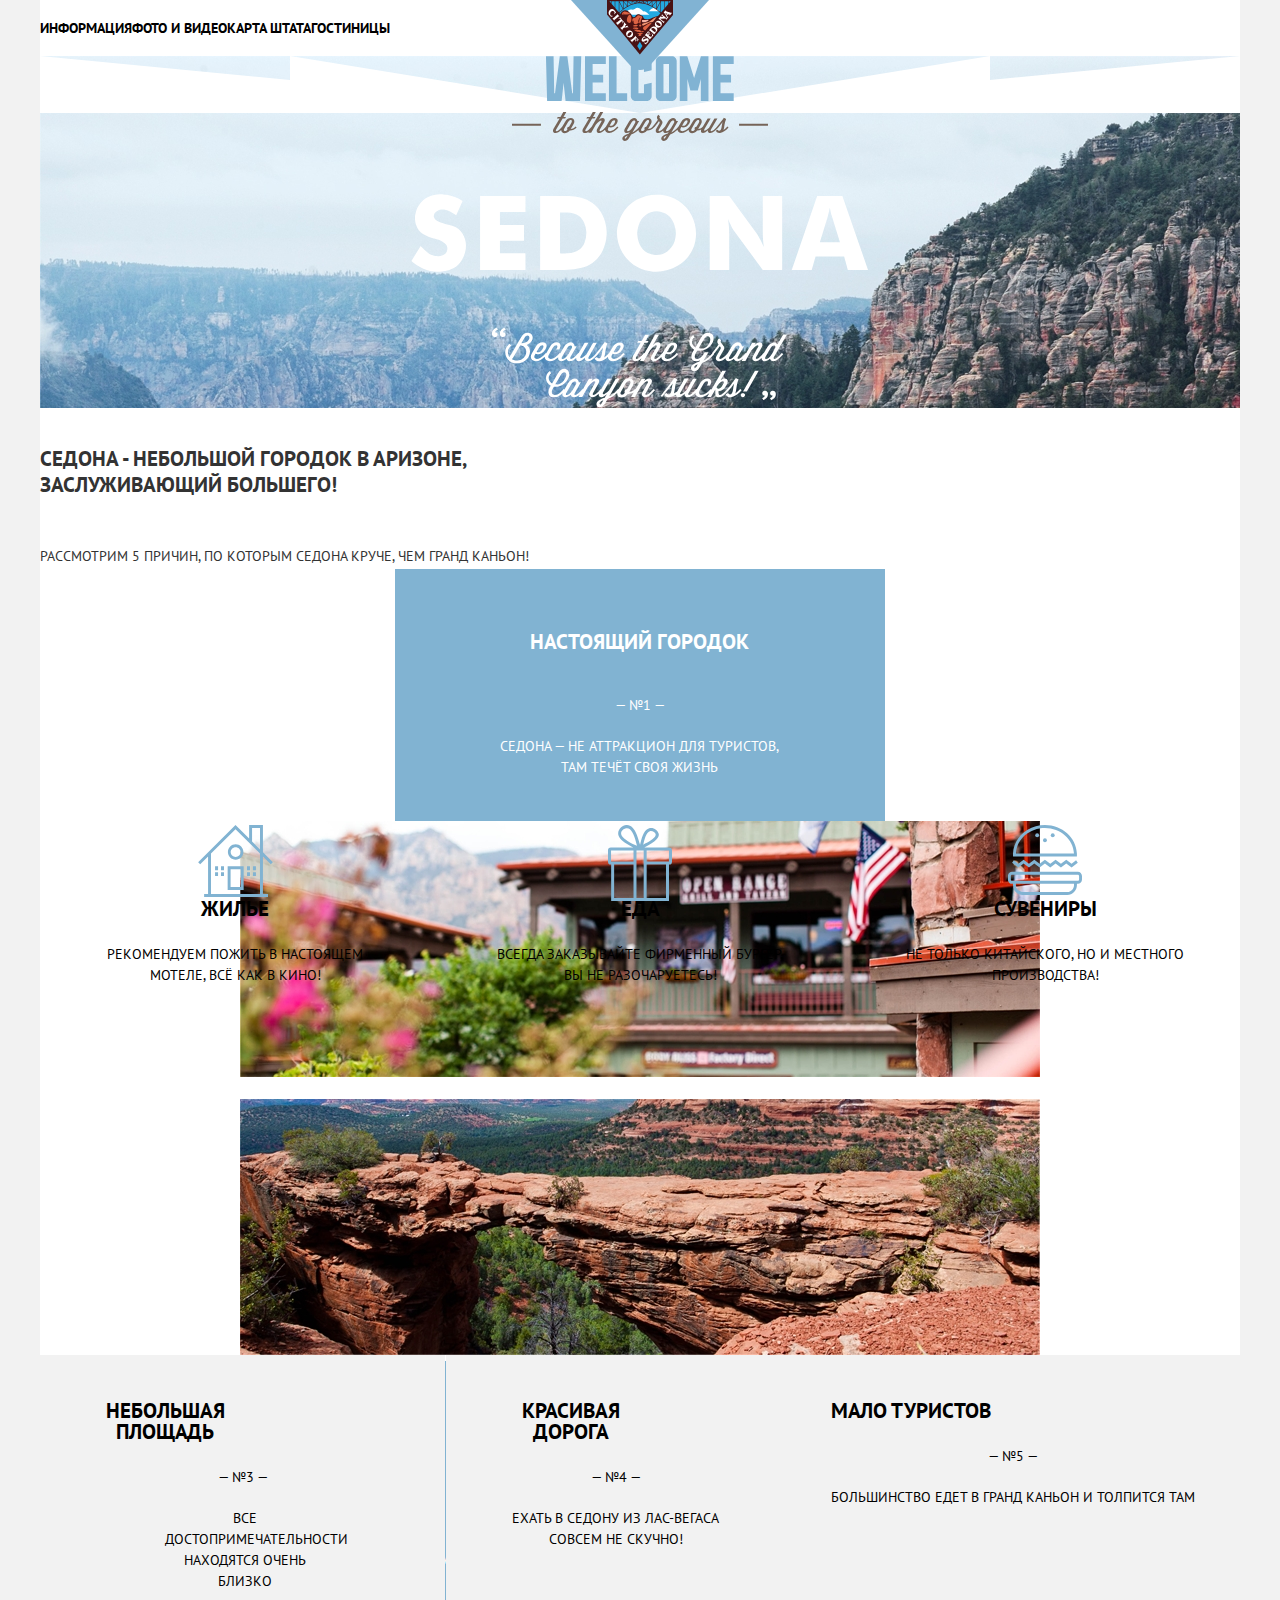
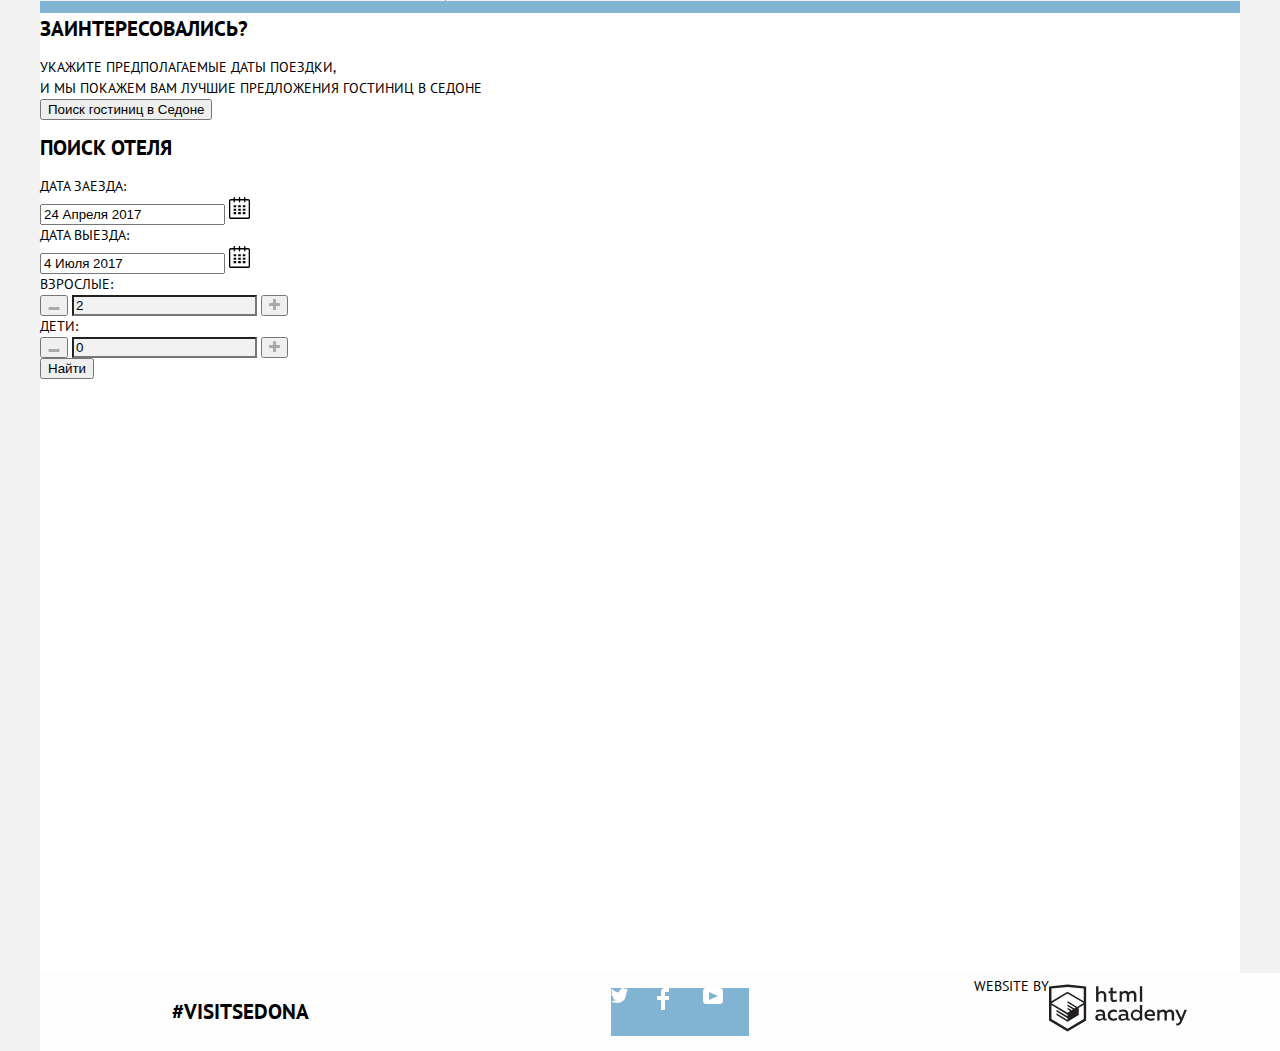
<file: index.html>
<!DOCTYPE html>
<html lang="ru">
	<head>
		<meta charset="utf-8">
		<title>HTML Academy: Седона</title>
		<link href="https://fonts.googleapis.com/css?family=PT+Sans:400,700&amp;subset=cyrillic" rel="stylesheet">
		<link rel="stylesheet" href="css/style.css" type="text/css">
		<script src="./js/main.js"></script>
		
	</head>
	<body>
		<div class="cont">
			<header class="main-header">
				<nav class="main-nav">
					<a href="index.html" class="main-header-logo"><img src="img/logo-sedona.svg" alt="Главный логотип Седона" width="138" height="70"></a>
					<ul class="site-navigation">
						<li><a class="site-navigation-link" href="info.html">Информация</a></li>
						<li><a class="site-navigation-link" href="photo-video.html">Фото и видео</a></li>
						<li><a class="site-navigation-link" href="map.html">Карта штата</a></li>
						<li><a class="site-navigation-link" href="catalog.html">Гостиницы</a></li>
					</ul>
				</nav>
			</header>

			<main>
				<section class="intro">
					<div class="intro-image">
						<img src="img/intro-welcome.svg" alt="Промо логотип Седона" class="intro-logo">
					</div>
				</section>

				<section class="features">
					<p class="main-title title">Седона - небольшой городок в Аризоне,<br> заслуживающий большего!</p>
					<p class="under-main-title">рассмотрим 5 причин, по которым Седона круче, чем Гранд Каньон! </p>
					<div class="line-1">
						<div class="feature column">
							<h2 class="feature-title-1 title">Настоящий городок</h2>
							<p class="feature-number">— №1 —</p>
							<p class="feature-description">Седона — не аттракцион для туристов,<br> там течёт своя жизнь</p>
						</div>
						<div class="feature-photo double-column">
							<img src="img/feature-1.jpg" alt="Фотография зданий Седона на фоне гор">
						</div>
					</div>
					<ul class="additions line">
						<li class="addition icon-1">
							<h2 class="title addition-text">Жилье</h2>
							<p class="column-description des-1">Рекомендуем пожить в настоящем мотеле, всё как в кино!</p>
						</li>
						<li class="addition icon-2">
							<h2 class="title addition-text">Еда</h2>
							<p class="column-description des-1">Всегда заказывайте фирменный бургер,<br> вы не разочаруетесь!</p>
						</li>
						<li class="addition icon-3">
							<h2 class="title addition-text">Сувениры</h2>
							<p class="column-description des-1">Не только китайского, но и местного производства!</p>
						</li>
					</ul>
					<div class="line-1">
						<div class="feature-photo">
							<img src="img/feature-2.jpg" width="800" height="400" alt="Фотография моста дьявола">
						</div>
						<div class="feature">
							<h2 class="feature-title-1 title">Там есть <br> Мост дьявола</h2>
							<p class="feature-number">— №2 —</p>
							<p class="feature-description">Да, по нему можно пройти! Если конечно вы осмелитесь</p>
						</div>
						
					</div>
					<div class="line-2 line">
						<div class="feature feature-2">
							<h2 class="feature-title-2 title">Небольшая площадь</h2>
							<p class="feature-number">— №3 —</p>
							<p class="feature-description-2 des-3">Все достопримечательности находятся очень близко</p>
						</div>
						<div class="feature feature-2">
							<h2 class="feature-title-2 title">Красивая дорога</h2>
							<p class="feature-number">— №4 —</p>
							<p class="feature-description des-4">Ехать в Седону из Лас-Вегаса совсем не скучно!</p>
						</div>
						<div class="feature feature-2">
							<h2 class="feature-title-2 title">Мало туристов</h2>
							<p class="feature-number">— №5 —</p>
							<p class="feature-description des-5">Большинство едет в гранд каньон  и толпится там</p>
						</div>
					</div>

				</section>

				<section class="search-hotels">
					<div>
						<h2>Заинтересовались?</h2>
						<p>Укажите предполагаемые даты поездки,<br> и мы покажем вам лучшие предложения гостиниц в Седоне</p>
						<button class="search-hotels-form-button" type="button" onclick="FormOpenOrClose()">Поиск гостиниц в Седоне</button>
					</div>
					
					<section class="search-hotels-form">
						<h2 class="visually-hidden">Поиск отеля</h2>
						<form id="form" class="hotels-form">
							<div>
								<label>Дата заезда:</label>
								<div>
									<input type="text" value="24 Апреля 2017">
									<img src="img/calendar.svg" >
								</div>
							</div>
							<div>
								<label>Дата выезда:</label>
								<div>
									<input type="text" value="4 Июля 2017">
									<img src="img/calendar.svg" >
								</div>
							</div>
							<div>
								<label>Взрослые:</label>
								<div class="people-input-form">
									<button class="minus-button" type="button">
										<img src="img/minus.svg" >
									</button>
									<input class="people-input" type="number" value="2">
									<button class="plus-button" type="button">
										<img src="img/plus.svg" >
									</button>
								</div>
								<label>Дети:</label>
								<div class="people-input-form">
									<button class="minus-button" type="button">
										<img src="img/minus.svg" >
									</button>
									<input class="people-input" type="number" value="0">
									<button class="plus-button" type="button">
										<img src="img/plus.svg" >
									</button>
								</div>
							</div>
							<button class="search-button" type="submit">Найти</button>
						</form>
					</section>

				</section>
				<section class="map">
					<iframe src="https://www.google.com/maps/embed/v1/place?q=place_id:ChIJDbBC-TKhLYcR_Y5s-iPFSFU&key=AIzaSyCQKsMCkMTNmwogh5lTiQgLMuGnd3lr804" style="border:0" height="588" width="1200" allowfullscreen></iframe>			
				</section>
			</main>

			<footer class="main-footer">
				<p class="footer-hashtag">#VISITSEDONA</p>
				<ul class="social-links">
					<li><a href="#"><img src="img/twitter.svg" ></a></li>
					<li><a href="#"><img src="img/fb-icon.svg" ></a></li>
					<li><a href="#"><img src="img/youtube.svg" ></a></li>
				</ul>

				<p class="footer-htmlacademy">Website by <a href="www.htmlacademy.ru"><img src="img/logo-htmlacademy.svg" alt="Логотип html academy" width="138" height="70"></a></p>
			</footer>
		</div>
	</body>
	
</html>
</file>
<file: css/style.css>
body{
	margin:0;
	padding: 0;
	font-family: "PT Sans";
	text-transform: uppercase;
	font-size: 14px;
	line-height: 21px;
	font-weight: normal;
	color: #000000;
	text-transform: uppercase;
	background-color: #f2f2f2;
	  background-position: top center;

}

a {
  text-decoration: none;
}

p{
	margin:0;
}

.form-hidden{
	display:none;
}

.main-header-logo{
	display:flex;
	justify-content:center;
	position: absolute;
	top:0;
	left:0;
	width:100%;
}

.site-navigation{
	display: flex;
	flex-flow: row wrap;
	justify-content: flex-start;
	font-size: 0;
	margin: 0;
	list-style: none;
	padding-left: 0px;
}

.site-navigation-link {
  color: #000000;
  background-color: #ffffff;
  width: 100%;
  font-size: 14px;
  line-height: 56px;
  font-weight: 600;
}


.cont {
  background: #fff;
  width: 1200px;
  position: relative;
  margin: 0 auto;
}

.footer-hashtag, 
.social-links,
.footer-htmlacademy {
  position: relative;
  display: flex;
  justify-content: center;
  width: 400px;
  flex: none;
}

.social-links li{
	list-style: none;
	width: 46px;
	height: 48px;
	background-color: #81b3d2;
}

.main-footer {
  display: flex;
  align-items: center;
  position: absolute;
  color: #ffffff;
  background-color: rgba(255, 255, 255, 0.8);

}

.footer-hashtag{
	color: #000000;
	font-family: "PT Sans";
	font-size: 21px;
	font-weight: 700;
	line-height: 26px;
	text-transform: uppercase;
}

.footer-htmlacademy{
	color: #000000;
	font-family: "PT Sans";
	font-size: 14px;
	font-weight: 400;
	line-height: 26px;
	text-transform: uppercase;
}

.intro-image{

	background-image: url("data:image/svg+xml;charset=UTF-8,%3csvg xmlns='http://www.w3.org/2000/svg' viewBox='1200 57'%3e%3cpath d='M0 57V0l250 24V0l350 57L950 0v24l250-24v57H0z' fill='%23fff'/%3e%3c/svg%3e "), url(../img/background_photo.jpg);

}

.intro-logo {
  display: block;
  width: 458px;
  height: 352px;
  margin: 0 auto;
  margin-bottom: 23px;
  text-align: center;
}

.people-input{
	background-color: #f2f2f2;
}

.icon-1 {
  background: url("../img/icon-1.svg") no-repeat center top;
}
.icon-2 {
  background: url("../img/icon-2.svg") no-repeat center top;
}
.icon-3 {
  background: url("../img/icon-3.svg") no-repeat center top;
}

.feature {
	  background: #81b3d2;

}

.feature, .addition {
	
	text-align:center;
  vertical-align: top;
  padding: 43px 45px;
  padding-top: 30px;
}

.feature-number {
  padding-bottom: 20px;
  padding-top: 10px;
  margin: 0 auto;
}
.feature-description {
  display: block;
  -webkit-box-direction: normal;
  font-size: 14px;
  margin: 0 auto;
  text-align: center;
  font-weight: 400;
}

.des-1 {
  max-width: 300px;
}
.des-2 {
  max-width: 280px;

}
.des-3 {
  max-width: 160px;
  padding-left: 80px;
  padding-right: 75px;
}
.des-4 {
  max-width: 250px;
}

.feature-photo .{
  height: auto;
}

.feature-photo img {
  max-width: 800px;
  max-height: 256px;
}

.feature-2 {
  min-height: 156px;
  background-color: #f2f2f2; 
}

.feature-title-2 {
  text-align: center;
  margin: 0;
  padding: 16px 78px 15px 78px;
  max-width: 160px;
}

.additions {
  padding-top: 56px;
  max-height: 274px;
}
.addition {
  min-height: 265px;
  display: block;
}

.addition h2 {
  margin-top: 28px;
  margin-bottom: 10px;
}
.addition-text {
  padding-top: 46px;
  padding-bottom: 15px;
}

.line {
  display: flex;
  display: -webkit-box;
  display: -ms-flexbox;
  -webkit-box-pack: justify;
  -ms-flex-pack: justify;
  -ms-flex-wrap: wrap;
  justify-content: space-between;
  flex-wrap: wrap;
  margin: 0;
  padding: 0; 
}

.line-1 {
  max-height: 256px;
  text-align: center;

  color: white;
}
.line-2 {
  max-height: 246px;
}



.title {
  font-size: 21px;
  line-height: 21px;
  padding: 15px 0;
}

.main-title {
	margin-bottom: 30px;
	font-size: 21px;
	font-weight: 700;
	line-height: 26px;
	display: block;
	color: #333333;
}

.under-main-title{
	font-size: 14px;
	font-weight: 400;
	line-height: 26px;
	color: #333333;
}

.column{
	display:inline-block;
	width:33.33%;
}

.double-column{
	display:inline-block;
	width:66.66%;
	
}
</file>
